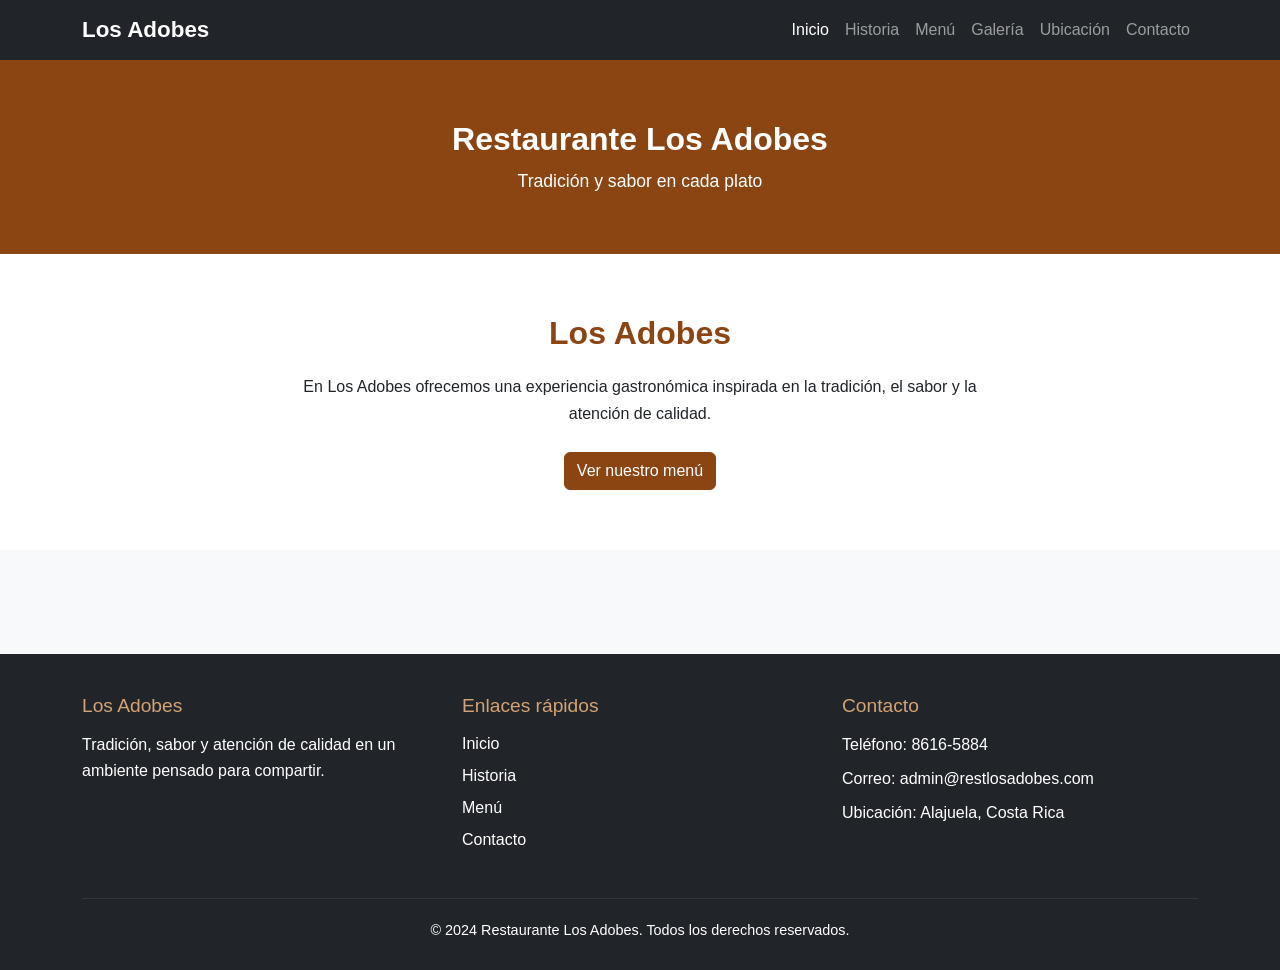
<file: index.html>
<!DOCTYPE html>
<html lang="en">
<head>
    <meta charset="UTF-8">
    <meta name="viewport" content="width=device-width, initial-scale=1.0">
    <title>Los adobes</title>
     <!-- Bootstrap CSS -->
    <link href="https://cdn.jsdelivr.net/npm/bootstrap@5.3.8/dist/css/bootstrap.min.css" rel="stylesheet">
     <!-- Linkear el style css -->
    <link rel="stylesheet" href="css/styles.css">


</head>


<body>

    <body>

    <!-- Header -->
    <header>
        <!-- Navbar -->
        <nav class="navbar navbar-expand-lg navbar-dark bg-dark">
            <div class="container">
                
                <a class="navbar-brand" href="index.html">
                    Los Adobes
                </a>

                <button
                    class="navbar-toggler"
                    type="button"
                    data-bs-toggle="collapse"
                    data-bs-target="#navbarPrincipal"
                    aria-controls="navbarPrincipal"
                    aria-expanded="false"
                    aria-label="Abrir menú de navegación"
                >
                    <span class="navbar-toggler-icon"></span>
                </button>

                <div class="collapse navbar-collapse" id="navbarPrincipal">
                    <ul class="navbar-nav ms-auto">

                        <li class="nav-item">
                            <a class="nav-link active" href="index.html">
                                Inicio
                            </a>
                        </li>

                        <li class="nav-item">
                            <a class="nav-link" href="pages/historia.html">
                                Historia
                            </a>
                        </li>

                        <li class="nav-item">
                            <a class="nav-link" href="pages/menu.html">
                                Menú
                            </a>
                        </li>

                        <li class="nav-item">
                            <a class="nav-link" href="pages/galeria.html">
                                Galería
                            </a>
                        </li>

                        <li class="nav-item">
                            <a class="nav-link" href="pages/ubicacion.html">
                                Ubicación
                            </a>
                        </li>

                        <li class="nav-item">
                            <a class="nav-link" href="pages/contacto.html">
                                Contacto
                            </a>
                        </li>

                    </ul>
                </div>
            </div>
        </nav>

        <div class="header-content text-center">
            <div class="container">
                <h1>Restaurante Los Adobes</h1>
                <p>Tradición y sabor en cada plato</p>
            </div>
        </div>
    </header>

    <!-- Main -->
    <main>

    <section class="bienvenida">
        <div class="container text-center">

            <h2>Los Adobes</h2>

            <p>
                En Los Adobes ofrecemos una experiencia gastronómica
                inspirada en la tradición, el sabor y la atención de calidad.
            </p>

            <a href="pages/menu.html" class="btn btn-primary">
                Ver nuestro menú
            </a>

        </div>
    </section>

</main>

    <footer class="footer">
    <div class="container">

        <div class="row text-center text-md-start">

            <div class="col-md-4 mb-4 mb-md-0">
                <h3>Los Adobes</h3>
                <p>
                    Tradición, sabor y atención de calidad en un ambiente
                    pensado para compartir.
                </p>
            </div>

            <div class="col-md-4 mb-4 mb-md-0">
                <h3>Enlaces rápidos</h3>

                <ul class="footer-links">
                    <li>
                        <a href="index.html">Inicio</a>
                    </li>

                    <li>
                        <a href="pages/historia.html">Historia</a>
                    </li>

                    <li>
                        <a href="pages/menu.html">Menú</a>
                    </li>

                    <li>
                        <a href="pages/contacto.html">Contacto</a>
                    </li>
                </ul>
            </div>

            <div class="col-md-4">
                <h3>Contacto</h3>

                <p>Teléfono: 8616-5884</p>
                <p>Correo: admin@restlosadobes.com</p>
                <p>Ubicación: Alajuela, Costa Rica</p>
            </div>

        </div>

        <hr>

        <div class="text-center">
            <p class="copyright">
                &copy; 2024 Restaurante Los Adobes. Todos los derechos reservados.
            </p>
        </div>

    </div>
</footer>

    <!-- Bootstrap JS -->
    <script src="https://cdn.jsdelivr.net/npm/bootstrap@5.3.8/dist/js/bootstrap.bundle.min.js"></script>

    <!-- JavaScript propio -->
    <script src="js/app.js"></script>

</body>












     <!-- Bootstrap JS -->
    <script src="https://cdn.jsdelivr.net/npm/bootstrap@5.3.8/dist/js/bootstrap.bundle.min.js"></script>
  
      
   
    <!-- JavaScript propio -->
     <script src="js/app.js"></script>

</body>



</html>
</file>
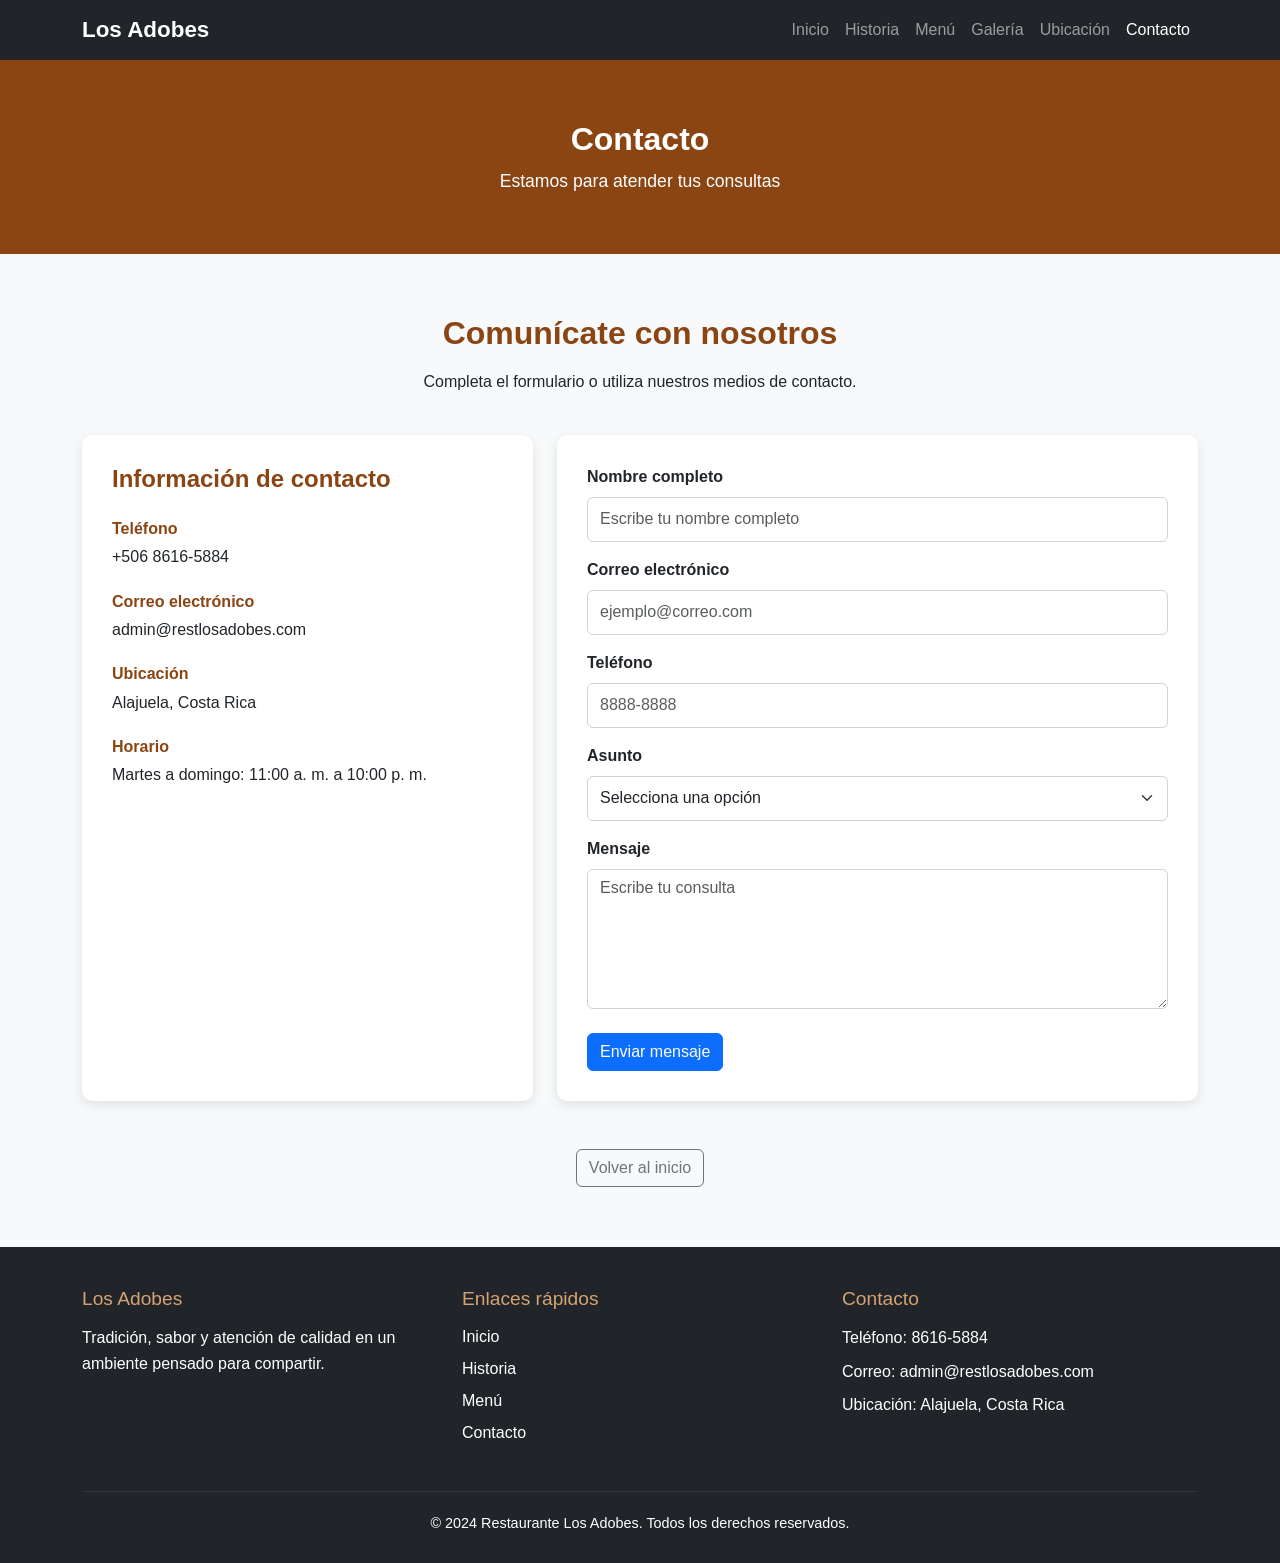
<file: pages/contacto.html>
<!DOCTYPE html>
<html lang="es">

<head>
    <meta charset="UTF-8">

    <meta
        name="viewport"
        content="width=device-width, initial-scale=1.0"
    >

    <title>Contacto | Restaurante Los Adobes</title>

    <!-- Bootstrap CSS -->
    <link
        href="https://cdn.jsdelivr.net/npm/bootstrap@5.3.8/dist/css/bootstrap.min.css"
        rel="stylesheet"
    >

    <!-- CSS propio -->
    <link rel="stylesheet" href="../css/styles.css">
</head>

<body class="pagina-interna pagina-contacto">

    <!-- ==========================
         Header
    =========================== -->

    <header>

        <!-- Navbar -->
        <nav class="navbar navbar-expand-lg navbar-dark bg-dark">

            <div class="container">

                <a class="navbar-brand" href="../index.html">
                    Los Adobes
                </a>

                <button
                    class="navbar-toggler"
                    type="button"
                    data-bs-toggle="collapse"
                    data-bs-target="#navbarPrincipal"
                    aria-controls="navbarPrincipal"
                    aria-expanded="false"
                    aria-label="Abrir menú de navegación"
                >
                    <span class="navbar-toggler-icon"></span>
                </button>

                <div
                    class="collapse navbar-collapse"
                    id="navbarPrincipal"
                >

                    <ul class="navbar-nav ms-auto">

                        <li class="nav-item">
                            <a
                                class="nav-link"
                                href="../index.html"
                            >
                                Inicio
                            </a>
                        </li>

                        <li class="nav-item">
                            <a
                                class="nav-link"
                                href="historia.html"
                            >
                                Historia
                            </a>
                        </li>

                        <li class="nav-item">
                            <a
                                class="nav-link"
                                href="menu.html"
                            >
                                Menú
                            </a>
                        </li>

                        <li class="nav-item">
                            <a
                                class="nav-link"
                                href="galeria.html"
                            >
                                Galería
                            </a>
                        </li>

                        <li class="nav-item">
                            <a
                                class="nav-link"
                                href="ubicacion.html"
                            >
                                Ubicación
                            </a>
                        </li>

                        <li class="nav-item">
                            <a
                                class="nav-link active"
                                aria-current="page"
                                href="contacto.html"
                            >
                                Contacto
                            </a>
                        </li>

                    </ul>

                </div>

            </div>

        </nav>

        <!-- Encabezado -->
        <div class="header-content text-center">

            <div class="container">

                <h1>Contacto</h1>

                <p>
                    Estamos para atender tus consultas
                </p>

            </div>

        </div>

    </header>

    <!-- ==========================
         Main
    =========================== -->

    <main>

        <section class="contenido-pagina seccion-contacto">

            <div class="container">

                <div class="encabezado-seccion text-center">

                    <h2>Comunícate con nosotros</h2>

                    <p>
                        Completa el formulario o utiliza nuestros
                        medios de contacto.
                    </p>

                </div>

                <div class="row g-4 align-items-stretch">

                    <!-- Información de contacto -->
                    <article class="col-12 col-lg-5">

                        <div class="tarjeta-contacto h-100">

                            <h3>Información de contacto</h3>

                            <div class="dato-contacto">

                                <h4>Teléfono</h4>

                                <p>
                                    <a href="tel:+50600000000">
                                        +506 8616-5884
                                    </a>
                                </p>

                            </div>

                            <div class="dato-contacto">

                                <h4>Correo electrónico</h4>

                                <p>
                                    <a href="mailto:admin@restlosadobes.com">
                                        admin@restlosadobes.com
                                    </a>
                                </p>

                            </div>

                            <div class="dato-contacto">

                                <h4>Ubicación</h4>

                                <p>
                                    Alajuela, Costa Rica
                                </p>

                            </div>

                            <div class="dato-contacto">

                                <h4>Horario</h4>

                                <p>
                                    Martes a domingo:
                                    11:00 a. m. a 10:00 p. m.
                                </p>

                            </div>

                        </div>

                    </article>

                    <!-- Formulario -->
                    <article class="col-12 col-lg-7">

                        <form
                            class="formulario-contacto"
                            id="formularioContacto"
                            novalidate
                        >

                            <div class="mb-3">

                                <label
                                    for="nombre"
                                    class="form-label"
                                >
                                    Nombre completo
                                </label>

                                <input
                                    type="text"
                                    class="form-control"
                                    id="nombre"
                                    name="nombre"
                                    placeholder="Escribe tu nombre completo"
                                    required
                                >

                            </div>

                            <div class="mb-3">

                                <label
                                    for="correo"
                                    class="form-label"
                                >
                                    Correo electrónico
                                </label>

                                <input
                                    type="email"
                                    class="form-control"
                                    id="correo"
                                    name="correo"
                                    placeholder="ejemplo@correo.com"
                                    required
                                >

                            </div>

                            <div class="mb-3">

                                <label
                                    for="telefono"
                                    class="form-label"
                                >
                                    Teléfono
                                </label>

                                <input
                                    type="tel"
                                    class="form-control"
                                    id="telefono"
                                    name="telefono"
                                    placeholder="8888-8888"
                                >

                            </div>

                            <div class="mb-3">

                                <label
                                    for="asunto"
                                    class="form-label"
                                >
                                    Asunto
                                </label>

                                <select
                                    class="form-select"
                                    id="asunto"
                                    name="asunto"
                                    required
                                >

                                    <option value="" selected disabled>
                                        Selecciona una opción
                                    </option>

                                    <option value="reservacion">
                                        Reservación
                                    </option>

                                    <option value="menu">
                                        Consulta sobre el menú
                                    </option>

                                    <option value="evento">
                                        Información para eventos
                                    </option>

                                    <option value="otro">
                                        Otro
                                    </option>

                                </select>

                            </div>

                            <div class="mb-4">

                                <label
                                    for="mensaje"
                                    class="form-label"
                                >
                                    Mensaje
                                </label>

                                <textarea
                                    class="form-control"
                                    id="mensaje"
                                    name="mensaje"
                                    rows="5"
                                    placeholder="Escribe tu consulta"
                                    required
                                ></textarea>

                            </div>

                            <button
                                type="submit"
                                class="btn btn-primary"
                            >
                                Enviar mensaje
                            </button>

                        </form>

                    </article>

                </div>

                <div class="text-center mt-5">

                    <a
                        href="../index.html"
                        class="btn btn-outline-secondary"
                    >
                        Volver al inicio
                    </a>

                </div>

            </div>

        </section>

    </main>

    <!-- ==========================
         Footer
    =========================== -->

    <footer class="footer">

        <div class="container">

            <div class="row text-center text-md-start">

                <div class="col-md-4 mb-4 mb-md-0">

                    <h3>Los Adobes</h3>

                    <p>
                        Tradición, sabor y atención de calidad
                        en un ambiente pensado para compartir.
                    </p>

                </div>

                <div class="col-md-4 mb-4 mb-md-0">

                    <h3>Enlaces rápidos</h3>

                    <ul class="footer-links">

                        <li>
                            <a href="../index.html">
                                Inicio
                            </a>
                        </li>

                        <li>
                            <a href="historia.html">
                                Historia
                            </a>
                        </li>

                        <li>
                            <a href="menu.html">
                                Menú
                            </a>
                        </li>

                        <li>
                            <a href="contacto.html">
                                Contacto
                            </a>
                        </li>

                    </ul>

                </div>

                <div class="col-md-4">

                    <h3>Contacto</h3>

                    <p>Teléfono:  8616-5884</p>

                    <p>
                        Correo: admin@restlosadobes.com
                    </p>

                    <p>Ubicación: Alajuela, Costa Rica</p>

                </div>

            </div>

            <hr>

            <div class="text-center">

                <p class="copyright">
                    &copy; 2024 Restaurante Los Adobes.
                    Todos los derechos reservados.
                </p>

            </div>

        </div>

    </footer>

    <!-- Bootstrap JS -->
    <script src="https://cdn.jsdelivr.net/npm/bootstrap@5.3.8/dist/js/bootstrap.bundle.min.js"></script>

    <!-- JavaScript propio -->
    <script src="../js/app.js"></script>

</body>

</html>
</file>
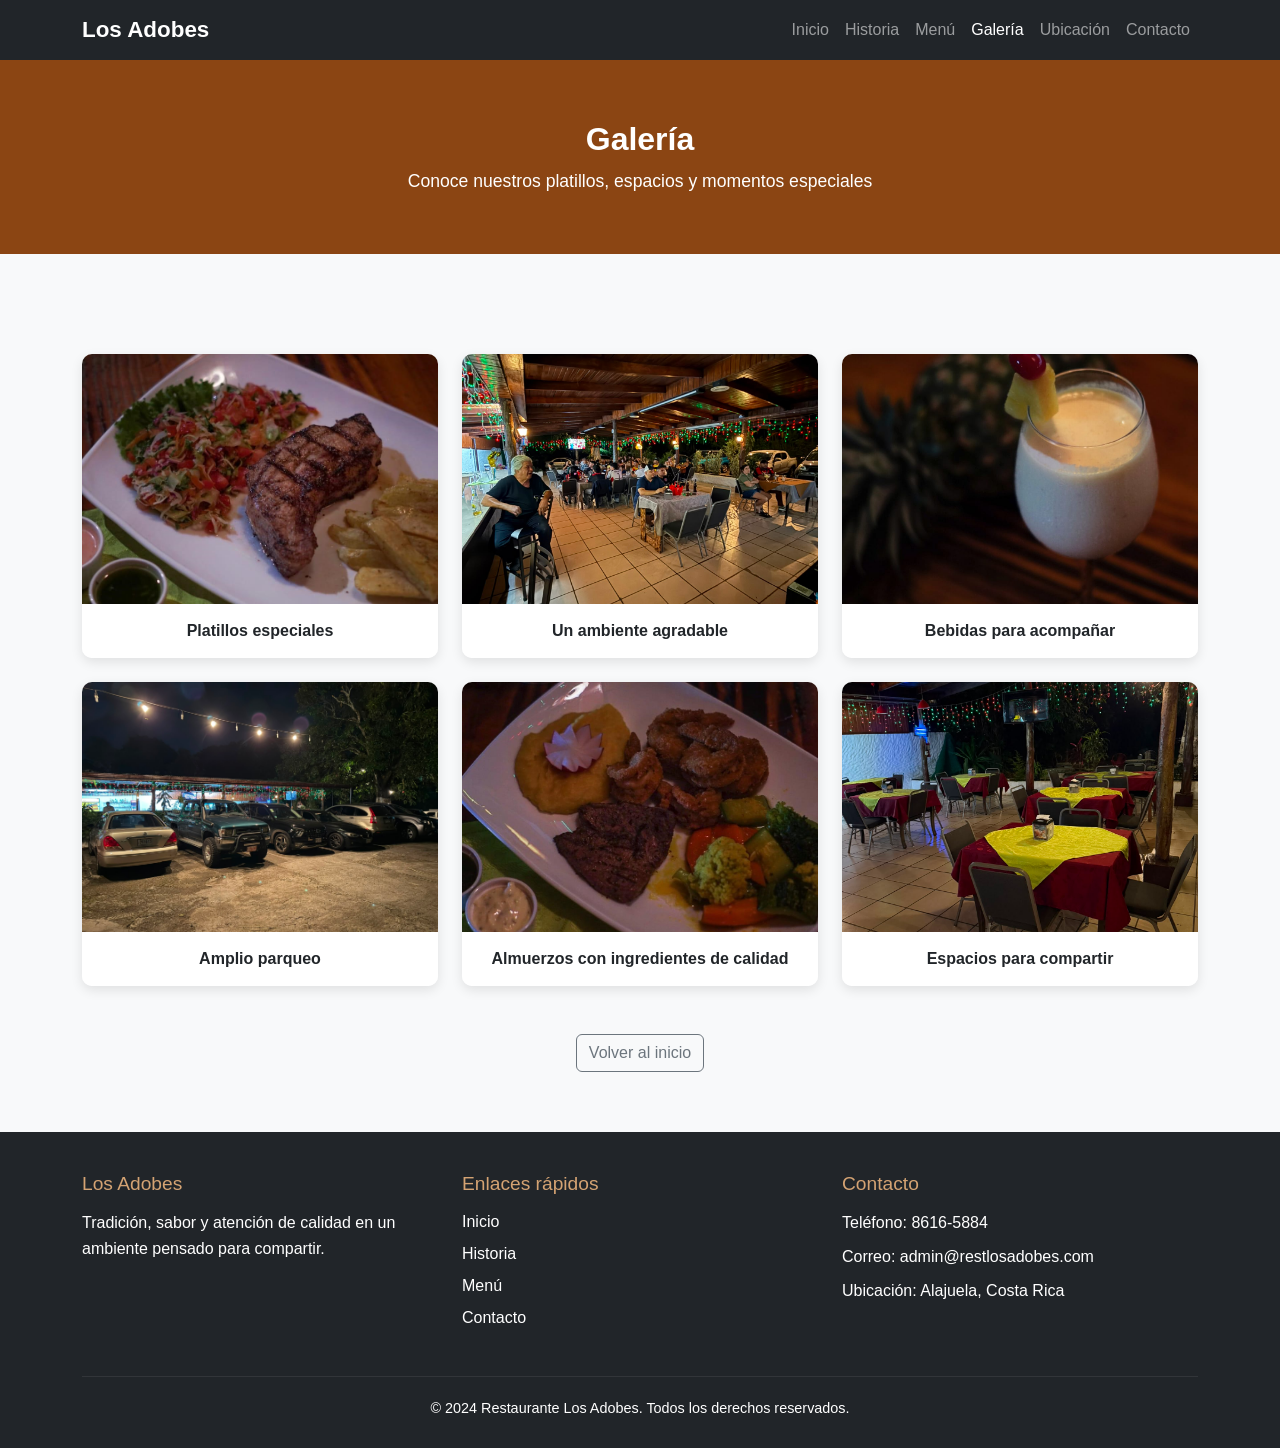
<file: pages/galeria.html>
<!DOCTYPE html>
<html lang="es">

<head>
    <meta charset="UTF-8">

    <meta
        name="viewport"
        content="width=device-width, initial-scale=1.0"
    >

    <title>Galería | Restaurante Los Adobes</title>

    <!-- Bootstrap CSS -->
    <link
        href="https://cdn.jsdelivr.net/npm/bootstrap@5.3.8/dist/css/bootstrap.min.css"
        rel="stylesheet"
    >

    <!-- CSS propio -->
    <link rel="stylesheet" href="../css/styles.css">
</head>

<body class="pagina-interna pagina-galeria">

    <!-- ==========================
         Header
    =========================== -->

    <header>

        <!-- Navbar -->
        <nav class="navbar navbar-expand-lg navbar-dark bg-dark">

            <div class="container">

                <a class="navbar-brand" href="../index.html">
                    Los Adobes
                </a>

                <!-- Botón para celular -->
                <button
                    class="navbar-toggler"
                    type="button"
                    data-bs-toggle="collapse"
                    data-bs-target="#navbarPrincipal"
                    aria-controls="navbarPrincipal"
                    aria-expanded="false"
                    aria-label="Abrir menú de navegación"
                >
                    <span class="navbar-toggler-icon"></span>
                </button>

                <!-- Enlaces -->
                <div
                    class="collapse navbar-collapse"
                    id="navbarPrincipal"
                >

                    <ul class="navbar-nav ms-auto">

                        <li class="nav-item">
                            <a
                                class="nav-link"
                                href="../index.html"
                            >
                                Inicio
                            </a>
                        </li>

                        <li class="nav-item">
                            <a
                                class="nav-link"
                                href="historia.html"
                            >
                                Historia
                            </a>
                        </li>

                        <li class="nav-item">
                            <a
                                class="nav-link"
                                href="menu.html"
                            >
                                Menú
                            </a>
                        </li>

                        <li class="nav-item">
                            <a
                                class="nav-link active"
                                aria-current="page"
                                href="galeria.html"
                            >
                                Galería
                            </a>
                        </li>

                        <li class="nav-item">
                            <a
                                class="nav-link"
                                href="ubicacion.html"
                            >
                                Ubicación
                            </a>
                        </li>

                        <li class="nav-item">
                            <a
                                class="nav-link"
                                href="contacto.html"
                            >
                                Contacto
                            </a>
                        </li>

                    </ul>

                </div>

            </div>

        </nav>

        <!-- Encabezado de página -->
        <div class="header-content text-center">

            <div class="container">

                <h1>Galería</h1>

                <p>
                    Conoce nuestros platillos, espacios y momentos especiales
                </p>

            </div>

        </div>

    </header>

    <!-- ==========================
         Main
    =========================== -->

    <main>

        <section class="contenido-pagina seccion-galeria">

            <div class="container">

                <!-- Introducción -->
                <div class="encabezado-seccion text-center">

                    
                   

                </div>

                <!-- Contenedor de imágenes -->
                <div class="row g-4">

                    <!-- Imagen 1 -->
                    <article class="col-12 col-sm-6 col-lg-4">

                        <figure class="galeria-item">

                            <img
                                src="../img/galeria/comida1.jpeg"
                                alt="Platillo tradicional de Los Adobes"
                                class="img-fluid"
                            >

                            <figcaption>
                                Platillos especiales
                            </figcaption>

                        </figure>

                    </article>

                    <!-- Imagen 2 -->
                    <article class="col-12 col-sm-6 col-lg-4">

                        <figure class="galeria-item">

                            <img
                                src="../img/galeria/salon1.jpeg"
                                alt="Interior del Restaurante Los Adobes"
                                class="img-fluid"
                            >

                            <figcaption>
                                Un ambiente agradable
                            </figcaption>

                        </figure>

                    </article>

                    <!-- Imagen 3 -->
                    <article class="col-12 col-sm-6 col-lg-4">

                        <figure class="galeria-item">

                            <img
                                src="../img/galeria/bebida2.jpeg"
                                alt="Bebida servida en Restaurante Los Adobes"
                                class="img-fluid imagen-completa"
                            >

                            <figcaption>
                                Bebidas para acompañar
                            </figcaption>

                        </figure>

                    </article>

                    <!-- Imagen 4 -->
                    <article class="col-12 col-sm-6 col-lg-4">

                        <figure class="galeria-item">

                            <img
                                src="../img/galeria/parqueo2.jpeg "
                                alt="parqueo"
                                class="img-fluid"
                            >

                            <figcaption>
                                Amplio parqueo
                            </figcaption>

                        </figure>

                    </article>

                    <!-- Imagen 5 -->
                    <article class="col-12 col-sm-6 col-lg-4">

                        <figure class="galeria-item">

                            <img
                                src="../img/galeria/comida2.jpeg"
                                alt="Almuerzo tradicional de Los Adobes"
                                class="img-fluid"
                            >

                            
                            <figcaption>
                                Almuerzos con ingredientes de calidad
                            </figcaption>

                        </figure>

                    </article>

                    <!-- Imagen 6 -->
                    <article class="col-12 col-sm-6 col-lg-4">

                        <figure class="galeria-item">

                            <img
                                src="../img/galeria/salon2.jpeg"
                                alt="Espacio exterior del Restaurante Los Adobes"
                                class="img-fluid"
                            >

                            <figcaption>
                                Espacios para compartir
                            </figcaption>

                        </figure>

                    </article>

                </div>

                <!-- Regresar al Home -->
                <div class="text-center mt-5">

                    <a
                        href="../index.html"
                        class="btn btn-outline-secondary"
                    >
                        Volver al inicio
                    </a>

                </div>

            </div>

        </section>

    </main>

    <!-- ==========================
         Footer
    =========================== -->

    <footer class="footer">

        <div class="container">

            <div class="row text-center text-md-start">

                <div class="col-md-4 mb-4 mb-md-0">

                    <h3>Los Adobes</h3>

                    <p>
                        Tradición, sabor y atención de calidad
                        en un ambiente pensado para compartir.
                    </p>

                </div>

                <div class="col-md-4 mb-4 mb-md-0">

                    <h3>Enlaces rápidos</h3>

                    <ul class="footer-links">

                        <li>
                            <a href="../index.html">
                                Inicio
                            </a>
                        </li>

                        <li>
                            <a href="historia.html">
                                Historia
                            </a>
                        </li>

                        <li>
                            <a href="menu.html">
                                Menú
                            </a>
                        </li>

                        <li>
                            <a href="contacto.html">
                                Contacto
                            </a>
                        </li>

                    </ul>

                </div>

                <div class="col-md-4">

                    <h3>Contacto</h3>

                    <p>Teléfono: 8616-5884</p>
                <p>Correo: admin@restlosadobes.com</p>
                <p>Ubicación: Alajuela, Costa Rica</p>
                </div>

            </div>

            <hr>

            <div class="text-center">

                <p class="copyright">
                    &copy; 2024 Restaurante Los Adobes.
                    Todos los derechos reservados.
                </p>

            </div>

        </div>

    </footer>

    <!-- Bootstrap JS -->
    <script src="https://cdn.jsdelivr.net/npm/bootstrap@5.3.8/dist/js/bootstrap.bundle.min.js"></script>

    <!-- JavaScript propio -->
    <script src="../js/app.js"></script>

</body>

</html>
</file>
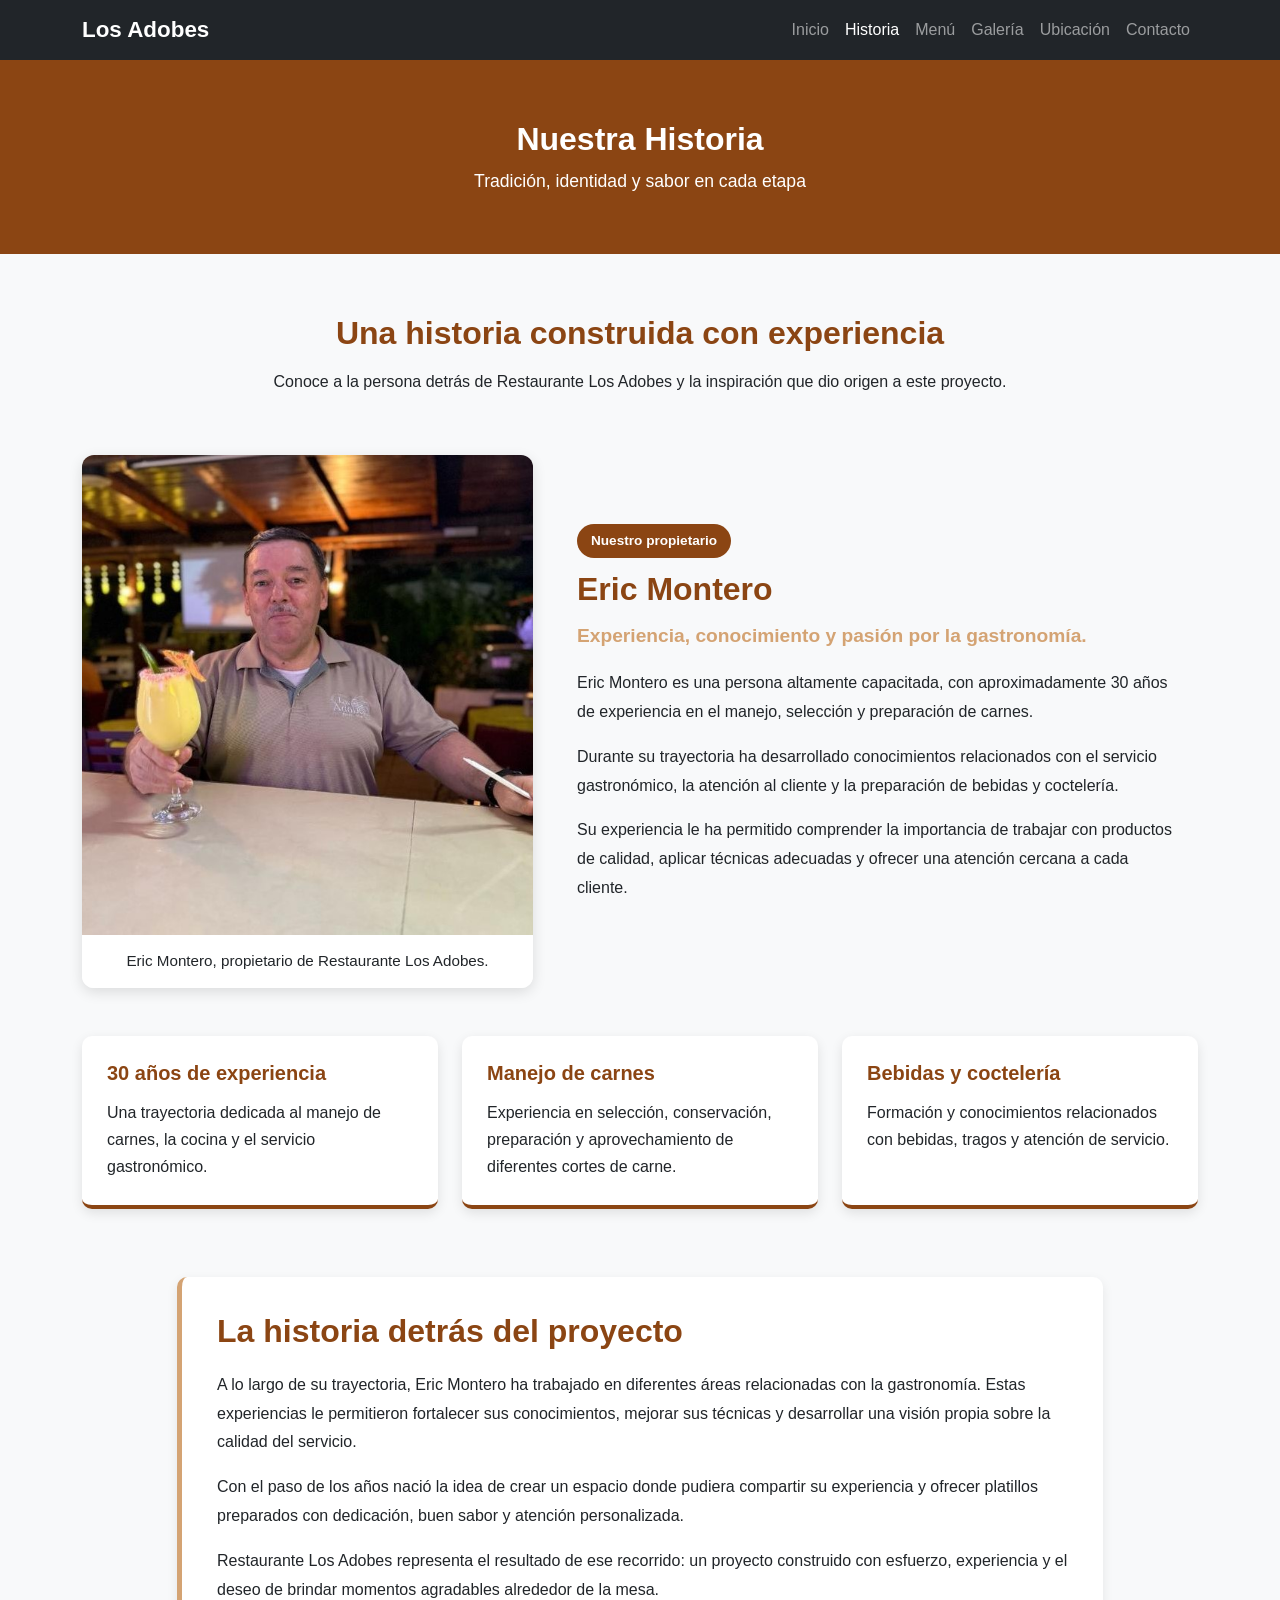
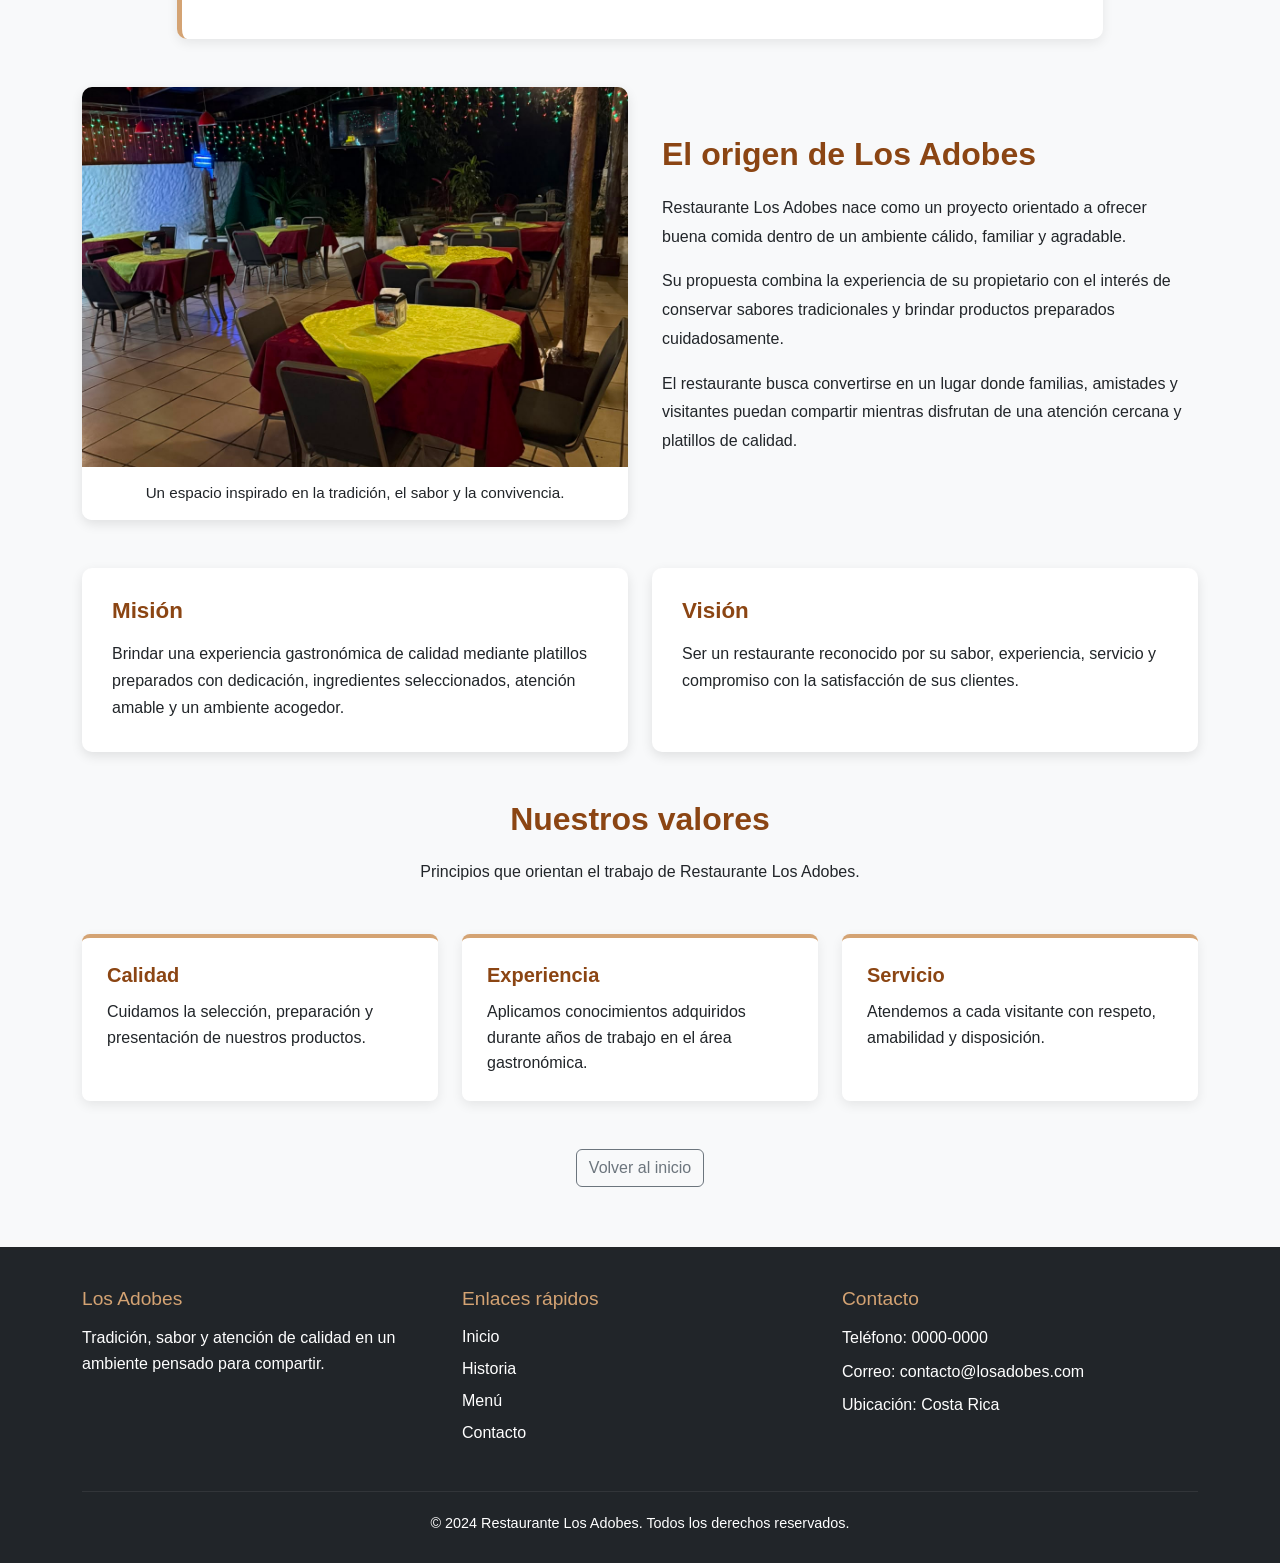
<file: pages/historia.html>
<!DOCTYPE html>
<html lang="es">

<head>
    <meta charset="UTF-8">

    <meta
        name="viewport"
        content="width=device-width, initial-scale=1.0"
    >

    <title>Historia | Restaurante Los Adobes</title>

    <!-- Bootstrap CSS -->
    <link
        href="https://cdn.jsdelivr.net/npm/bootstrap@5.3.8/dist/css/bootstrap.min.css"
        rel="stylesheet"
    >

    <!-- CSS propio -->
    <link rel="stylesheet" href="../css/styles.css">
</head>

<body class="pagina-interna pagina-historia">

    <!-- ==========================
         Header
    =========================== -->

    <header>

        <!-- Navbar -->
        <nav class="navbar navbar-expand-lg navbar-dark bg-dark">

            <div class="container">

                <a class="navbar-brand" href="../index.html">
                    Los Adobes
                </a>

                <!-- Botón del menú para celular -->
                <button
                    class="navbar-toggler"
                    type="button"
                    data-bs-toggle="collapse"
                    data-bs-target="#navbarPrincipal"
                    aria-controls="navbarPrincipal"
                    aria-expanded="false"
                    aria-label="Abrir menú de navegación"
                >
                    <span class="navbar-toggler-icon"></span>
                </button>

                <!-- Enlaces -->
                <div
                    class="collapse navbar-collapse"
                    id="navbarPrincipal"
                >

                    <ul class="navbar-nav ms-auto">

                        <li class="nav-item">
                            <a
                                class="nav-link"
                                href="../index.html"
                            >
                                Inicio
                            </a>
                        </li>

                        <li class="nav-item">
                            <a
                                class="nav-link active"
                                aria-current="page"
                                href="historia.html"
                            >
                                Historia
                            </a>
                        </li>

                        <li class="nav-item">
                            <a
                                class="nav-link"
                                href="menu.html"
                            >
                                Menú
                            </a>
                        </li>

                        <li class="nav-item">
                            <a
                                class="nav-link"
                                href="galeria.html"
                            >
                                Galería
                            </a>
                        </li>

                        <li class="nav-item">
                            <a
                                class="nav-link"
                                href="ubicacion.html"
                            >
                                Ubicación
                            </a>
                        </li>

                        <li class="nav-item">
                            <a
                                class="nav-link"
                                href="contacto.html"
                            >
                                Contacto
                            </a>
                        </li>

                    </ul>

                </div>

            </div>

        </nav>

        <!-- Encabezado de página -->
        <div class="header-content text-center">

            <div class="container">

                <h1>Nuestra Historia</h1>

                <p>
                    Tradición, identidad y sabor en cada etapa
                </p>

            </div>

        </div>

    </header>

    <!-- ==========================
         Main
    =========================== -->

  <main>

    <section class="contenido-pagina seccion-historia">

        <div class="container">

            <!-- Introducción -->
            <div class="encabezado-seccion text-center">

                <h2>Una historia construida con experiencia</h2>

                <p>
                    Conoce a la persona detrás de Restaurante Los Adobes
                    y la inspiración que dio origen a este proyecto.
                </p>

            </div>

            <!-- ==========================
                 Sección del propietario
            =========================== -->

            <section class="seccion-propietario">

                <div class="row align-items-center g-4">

                    <!-- Fotografía -->
                    <article class="col-12 col-lg-5">

                        <figure class="imagen-propietario">

                            <img
                                src="../img/galeria/eric1.jpg"
                                alt="Eric Montero, propietario de Restaurante Los Adobes"
                                class="img-fluid"
                            >

                            <figcaption>
                                Eric Montero, propietario de Restaurante
                                Los Adobes.
                            </figcaption>

                        </figure>

                    </article>

                    <!-- Información -->
                    <article class="col-12 col-lg-7">

                        <div class="informacion-propietario">

                            <span class="etiqueta-propietario">
                                Nuestro propietario
                            </span>

                            <h2>Eric Montero</h2>

                            <p class="descripcion-destacada">
                                Experiencia, conocimiento y pasión
                                por la gastronomía.
                            </p>

                            <p>
                                Eric Montero es una persona altamente
                                capacitada, con aproximadamente 30 años
                                de experiencia en el manejo, selección
                                y preparación de carnes.
                            </p>

                            <p>
                                Durante su trayectoria ha desarrollado
                                conocimientos relacionados con el servicio
                                gastronómico, la atención al cliente y la
                                preparación de bebidas y coctelería.
                            </p>

                            <p>
                                Su experiencia le ha permitido comprender
                                la importancia de trabajar con productos
                                de calidad, aplicar técnicas adecuadas
                                y ofrecer una atención cercana a cada cliente.
                            </p>

                        </div>

                    </article>

                </div>

                <!-- Formación y experiencia -->
                <div class="row g-4 mt-4">

                    <article class="col-12 col-md-4">

                        <div class="tarjeta-experiencia h-100">

                            <h3>30 años de experiencia</h3>

                            <p>
                                Una trayectoria dedicada al manejo de carnes,
                                la cocina y el servicio gastronómico.
                            </p>

                        </div>

                    </article>

                    <article class="col-12 col-md-4">

                        <div class="tarjeta-experiencia h-100">

                            <h3>Manejo de carnes</h3>

                            <p>
                                Experiencia en selección, conservación,
                                preparación y aprovechamiento de diferentes
                                cortes de carne.
                            </p>

                        </div>

                    </article>

                    <article class="col-12 col-md-4">

                        <div class="tarjeta-experiencia h-100">

                            <h3>Bebidas y coctelería</h3>

                            <p>
                                Formación y conocimientos relacionados
                                con bebidas, tragos y atención de servicio.
                            </p>

                        </div>

                    </article>

                </div>

            </section>

            <!-- ==========================
                 Historia personal
            =========================== -->

            <section class="historia-propietario mt-5">

                <div class="row justify-content-center">

                    <article class="col-12 col-lg-10">

                        <div class="bloque-historia">

                            <h2>La historia detrás del proyecto</h2>

                            <p>
                                A lo largo de su trayectoria, Eric Montero
                                ha trabajado en diferentes áreas relacionadas
                                con la gastronomía. Estas experiencias le
                                permitieron fortalecer sus conocimientos,
                                mejorar sus técnicas y desarrollar una visión
                                propia sobre la calidad del servicio.
                            </p>

                            <p>
                                Con el paso de los años nació la idea de crear
                                un espacio donde pudiera compartir su experiencia
                                y ofrecer platillos preparados con dedicación,
                                buen sabor y atención personalizada.
                            </p>

                            <p>
                                Restaurante Los Adobes representa el resultado
                                de ese recorrido: un proyecto construido con
                                esfuerzo, experiencia y el deseo de brindar
                                momentos agradables alrededor de la mesa.
                            </p>

                        </div>

                    </article>

                </div>

            </section>

            <!-- ==========================
                 Historia del restaurante
            =========================== -->

            <section class="historia-restaurante mt-5">

                <div class="row align-items-center g-4">

                    <!-- Imagen del restaurante -->
                    <article class="col-12 col-lg-6">

                        <figure class="imagen-historia">

                            <img
                                src="../img/galeria/salon2.jpeg"
                                alt="Instalaciones de Restaurante Los Adobes"
                                class="img-fluid"
                            >

                            <figcaption>
                                Un espacio inspirado en la tradición,
                                el sabor y la convivencia.
                            </figcaption>

                        </figure>

                    </article>

                    <!-- Texto del restaurante -->
                    <article class="col-12 col-lg-6">

                        <div class="texto-historia">

                            <h2>El origen de Los Adobes</h2>

                            <p>
                                Restaurante Los Adobes nace como un proyecto
                                orientado a ofrecer buena comida dentro de
                                un ambiente cálido, familiar y agradable.
                            </p>

                            <p>
                                Su propuesta combina la experiencia de su
                                propietario con el interés de conservar sabores
                                tradicionales y brindar productos preparados
                                cuidadosamente.
                            </p>

                            <p>
                                El restaurante busca convertirse en un lugar
                                donde familias, amistades y visitantes puedan
                                compartir mientras disfrutan de una atención
                                cercana y platillos de calidad.
                            </p>

                        </div>

                    </article>

                </div>

            </section>

            <!-- ==========================
                 Misión y visión
            =========================== -->

            <section class="mision-vision mt-5">

                <div class="row g-4">

                    <article class="col-12 col-md-6">

                        <div class="tarjeta-valores h-100">

                            <h3>Misión</h3>

                            <p>
                                Brindar una experiencia gastronómica de calidad
                                mediante platillos preparados con dedicación,
                                ingredientes seleccionados, atención amable
                                y un ambiente acogedor.
                            </p>

                        </div>

                    </article>

                    <article class="col-12 col-md-6">

                        <div class="tarjeta-valores h-100">

                            <h3>Visión</h3>

                            <p>
                                Ser un restaurante reconocido por su sabor,
                                experiencia, servicio y compromiso con
                                la satisfacción de sus clientes.
                            </p>

                        </div>

                    </article>

                </div>

            </section>

            <!-- ==========================
                 Valores
            =========================== -->

            <section class="valores-restaurante mt-5">

                <div class="text-center">

                    <h2>Nuestros valores</h2>

                    <p>
                        Principios que orientan el trabajo
                        de Restaurante Los Adobes.
                    </p>

                </div>

                <div class="row g-4 mt-2">

                    <article class="col-12 col-md-4">

                        <div class="tarjeta-valor-individual h-100">

                            <h3>Calidad</h3>

                            <p>
                                Cuidamos la selección, preparación
                                y presentación de nuestros productos.
                            </p>

                        </div>

                    </article>

                    <article class="col-12 col-md-4">

                        <div class="tarjeta-valor-individual h-100">

                            <h3>Experiencia</h3>

                            <p>
                                Aplicamos conocimientos adquiridos durante
                                años de trabajo en el área gastronómica.
                            </p>

                        </div>

                    </article>

                    <article class="col-12 col-md-4">

                        <div class="tarjeta-valor-individual h-100">

                            <h3>Servicio</h3>

                            <p>
                                Atendemos a cada visitante con respeto,
                                amabilidad y disposición.
                            </p>

                        </div>

                    </article>

                </div>

            </section>

            <!-- Regresar al inicio -->
            <div class="text-center mt-5">

                <a
                    href="../index.html"
                    class="btn btn-outline-secondary"
                >
                    Volver al inicio
                </a>

            </div>

        </div>

    </section>

</main>

    <!-- ==========================
         Footer
    =========================== -->

    <footer class="footer">

        <div class="container">

            <div class="row text-center text-md-start">

                <div class="col-md-4 mb-4 mb-md-0">

                    <h3>Los Adobes</h3>

                    <p>
                        Tradición, sabor y atención de calidad
                        en un ambiente pensado para compartir.
                    </p>

                </div>

                <div class="col-md-4 mb-4 mb-md-0">

                    <h3>Enlaces rápidos</h3>

                    <ul class="footer-links">

                        <li>
                            <a href="../index.html">
                                Inicio
                            </a>
                        </li>

                        <li>
                            <a href="historia.html">
                                Historia
                            </a>
                        </li>

                        <li>
                            <a href="menu.html">
                                Menú
                            </a>
                        </li>

                        <li>
                            <a href="contacto.html">
                                Contacto
                            </a>
                        </li>

                    </ul>

                </div>

                <div class="col-md-4">

                    <h3>Contacto</h3>

                    <p>Teléfono: 0000-0000</p>

                    <p>
                        Correo: contacto@losadobes.com
                    </p>

                    <p>Ubicación: Costa Rica</p>

                </div>

            </div>

            <hr>

            <div class="text-center">

                <p class="copyright">
                    &copy; 2024 Restaurante Los Adobes.
                    Todos los derechos reservados.
                </p>

            </div>

        </div>

    </footer>

    <!-- Bootstrap JS -->
    <script src="https://cdn.jsdelivr.net/npm/bootstrap@5.3.8/dist/js/bootstrap.bundle.min.js"></script>

    <!-- JavaScript propio -->
    <script src="../js/app.js"></script>

</body>

</html>
</file>
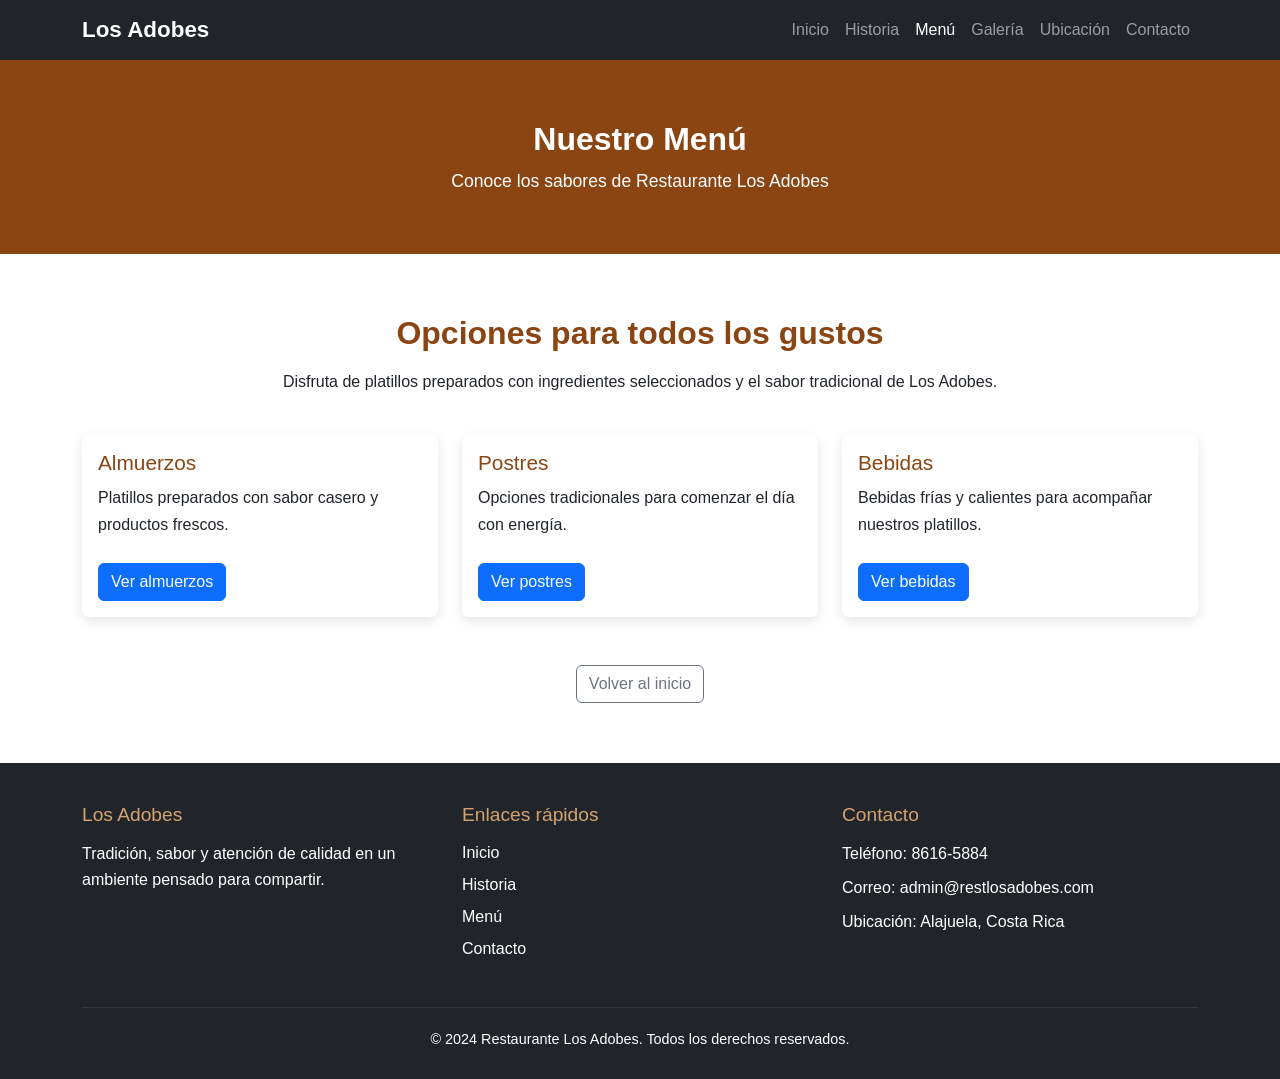
<file: pages/menu.html>
<!DOCTYPE html>
<html lang="es">

<head>
    <meta charset="UTF-8">

    <meta
        name="viewport"
        content="width=device-width, initial-scale=1.0"
    >

    <title>Menú | Restaurante Los Adobes</title>

    <!-- Bootstrap CSS -->
    <link
        href="https://cdn.jsdelivr.net/npm/bootstrap@5.3.8/dist/css/bootstrap.min.css"
        rel="stylesheet"
    >

    <!-- CSS propio -->
    <link rel="stylesheet" href="../css/styles.css">
</head>

<body class="pagina-interna pagina-menu">

    <!-- ==========================
         Header
    =========================== -->

    <header>

        <!-- Navbar -->
        <nav class="navbar navbar-expand-lg navbar-dark bg-dark">

            <div class="container">

                <!-- Nombre del restaurante -->
                <a class="navbar-brand" href="../index.html">
                    Los Adobes
                </a>

                <!-- Botón del menú para celular -->
                <button
                    class="navbar-toggler"
                    type="button"
                    data-bs-toggle="collapse"
                    data-bs-target="#navbarPrincipal"
                    aria-controls="navbarPrincipal"
                    aria-expanded="false"
                    aria-label="Abrir menú de navegación"
                >
                    <span class="navbar-toggler-icon"></span>
                </button>

                <!-- Enlaces del navbar -->
                <div
                    class="collapse navbar-collapse"
                    id="navbarPrincipal"
                >

                    <ul class="navbar-nav ms-auto">

                        <li class="nav-item">
                            <a
                                class="nav-link"
                                href="../index.html"
                            >
                                Inicio
                            </a>
                        </li>

                        <li class="nav-item">
                            <a
                                class="nav-link"
                                href="historia.html"
                            >
                                Historia
                            </a>
                        </li>

                        <li class="nav-item">
                            <a
                                class="nav-link active"
                                aria-current="page"
                                href="menu.html"
                            >
                                Menú
                            </a>
                        </li>

                        <li class="nav-item">
                            <a
                                class="nav-link"
                                href="galeria.html"
                            >
                                Galería
                            </a>
                        </li>

                        <li class="nav-item">
                            <a
                                class="nav-link"
                                href="ubicacion.html"
                            >
                                Ubicación
                            </a>
                        </li>

                        <li class="nav-item">
                            <a
                                class="nav-link"
                                href="contacto.html"
                            >
                                Contacto
                            </a>
                        </li>

                    </ul>

                </div>

            </div>

        </nav>

        <!-- Encabezado de la página -->
        <div class="header-content text-center">

            <div class="container">

                <h1>Nuestro Menú</h1>

                <p>
                    Conoce los sabores de Restaurante Los Adobes
                </p>

            </div>

        </div>

    </header>

    <!-- ==========================
         Main
    =========================== -->

    <main>

        <section class="contenido-pagina seccion-menu">

            <div class="container">

                <!-- Introducción -->
                <div class="encabezado-seccion text-center">

                    <h2>Opciones para todos los gustos</h2>

                    <p>
                        Disfruta de platillos preparados con ingredientes
                        seleccionados y el sabor tradicional de Los Adobes.
                    </p>

                </div>

                <!-- Categorías del menú -->
                <div class="row g-4">

                    <!-- Tarjeta de almuerzos -->
                    <article class="col-12 col-md-6 col-lg-4">

                        <div class="card tarjeta-menu h-100">

                            <div class="card-body">

                                <h3 class="card-title">
                                    Almuerzos
                                </h3>

                                <p class="card-text">
                                    Platillos preparados con sabor casero
                                    y productos frescos.
                                </p>

                                <a
                                    href="#"
                                    class="btn btn-primary"
                                >
                                    Ver almuerzos
                                </a>

                            </div>

                        </div>

                    </article>
                    <!-- Tarjeta de Postres -->
                    <article class="col-12 col-md-6 col-lg-4">

                        <div class="card tarjeta-menu h-100">

                            <div class="card-body">

                                <h3 class="card-title">
                                    Postres
                                </h3>

                                <p class="card-text">
                                    Opciones tradicionales para comenzar
                                    el día con energía.
                                </p>

                                <a
                                    href="#"
                                    class="btn btn-primary"
                                >
                                    Ver postres
                                </a>

                            </div>

                        </div>

                    </article>

                    

                    <!-- Tarjeta de bebidas -->
                    <article class="col-12 col-md-6 col-lg-4">

                        <div class="card tarjeta-menu h-100">

                            <div class="card-body">

                                <h3 class="card-title">
                                    Bebidas
                                </h3>

                                <p class="card-text">
                                    Bebidas frías y calientes para acompañar
                                    nuestros platillos.
                                </p>

                                <a
                                    href="#"
                                    class="btn btn-primary"
                                >
                                    Ver bebidas
                                </a>

                            </div>

                        </div>

                    </article>

                </div>

                <!-- Botón para volver al Home -->
                <div class="text-center mt-5">

                    <a
                        href="../index.html"
                        class="btn btn-outline-secondary"
                    >
                        Volver al inicio
                    </a>

                </div>

            </div>

        </section>

    </main>

    <!-- ==========================
         Footer
    =========================== -->

    <footer class="footer">

        <div class="container">

            <div class="row text-center text-md-start">

                <!-- Información del restaurante -->
                <div class="col-md-4 mb-4 mb-md-0">

                    <h3>Los Adobes</h3>

                    <p>
                        Tradición, sabor y atención de calidad
                        en un ambiente pensado para compartir.
                    </p>

                </div>

                <!-- Enlaces rápidos -->
                <div class="col-md-4 mb-4 mb-md-0">

                    <h3>Enlaces rápidos</h3>

                    <ul class="footer-links">

                        <li>
                            <a href="../index.html">
                                Inicio
                            </a>
                        </li>

                        <li>
                            <a href="historia.html">
                                Historia
                            </a>
                        </li>

                        <li>
                            <a href="menu.html">
                                Menú
                            </a>
                        </li>

                        <li>
                            <a href="contacto.html">
                                Contacto
                            </a>
                        </li>

                    </ul>

                </div>

                <!-- Contacto -->
                <div class="col-md-4">

                    <h3>Contacto</h3>

                    <p>Teléfono: 8616-5884</p>
                <p>Correo: admin@restlosadobes.com</p>
                <p>Ubicación: Alajuela, Costa Rica</p>

                </div>

            </div>

            <hr>

            <div class="text-center">

                <p class="copyright">
                    &copy; 2024 Restaurante Los Adobes.
                    Todos los derechos reservados.
                </p>

            </div>

        </div>

    </footer>

    <!-- Bootstrap JS -->
    <script src="https://cdn.jsdelivr.net/npm/bootstrap@5.3.8/dist/js/bootstrap.bundle.min.js"></script>

    <!-- JavaScript propio -->
    <script src="../js/app.js"></script>

</body>

</html>
</file>
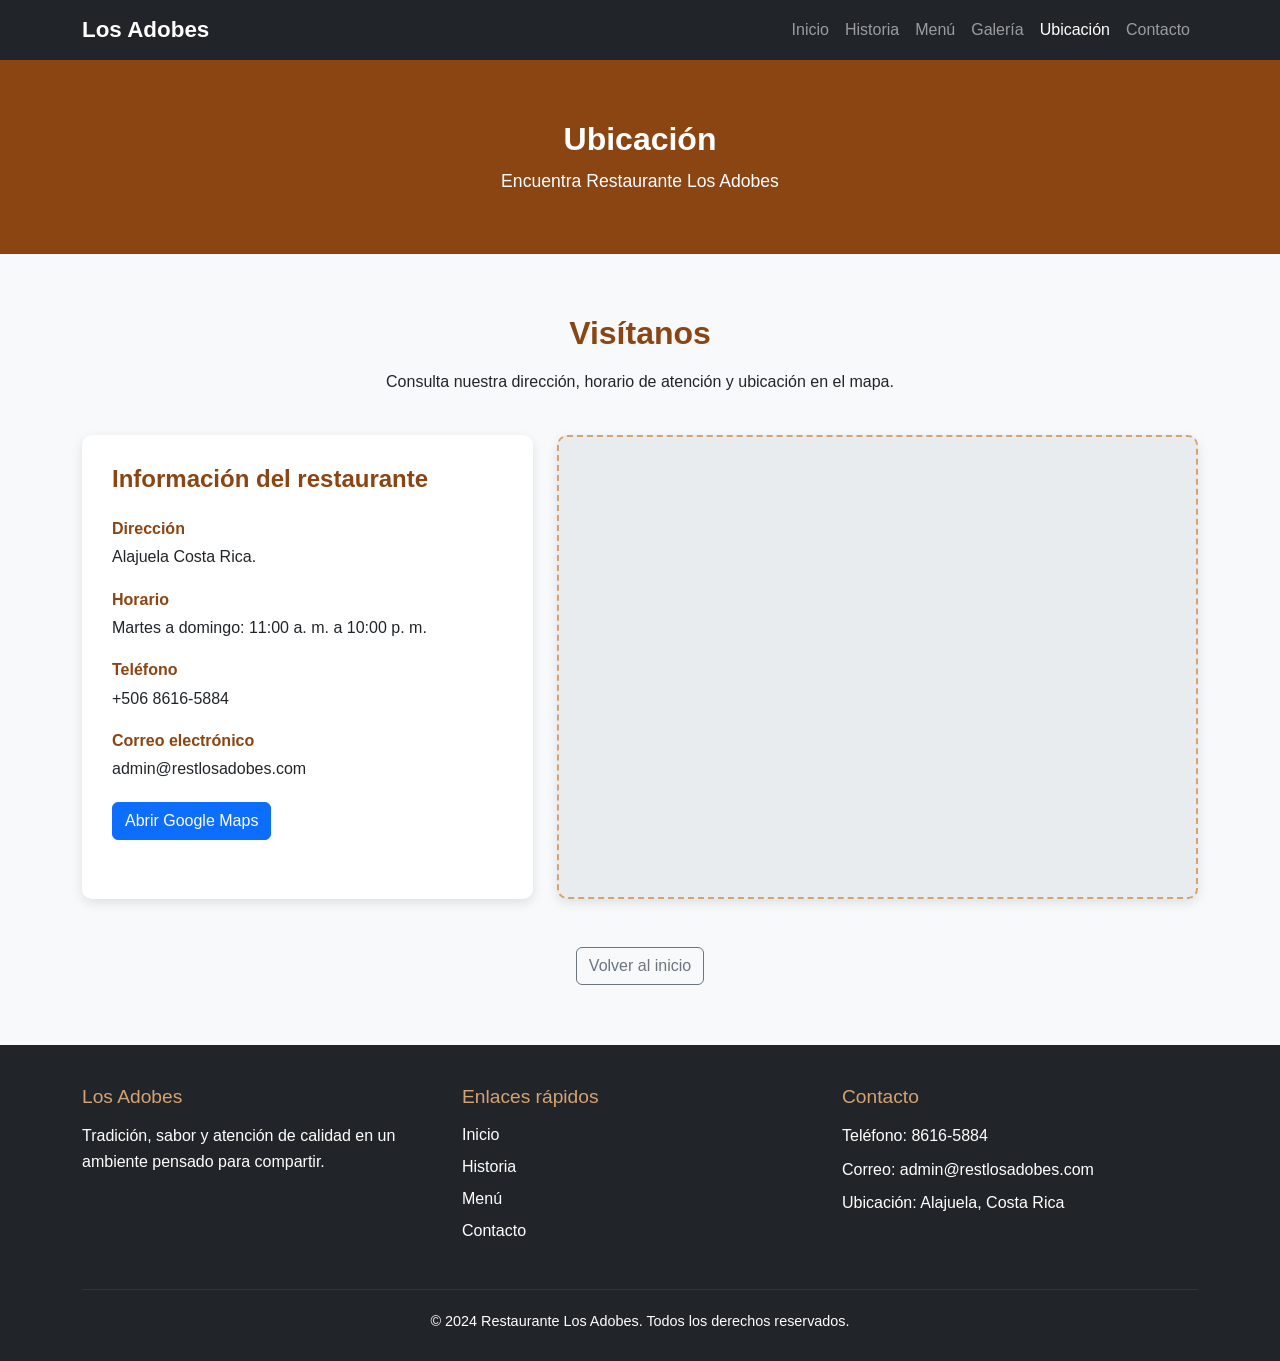
<file: pages/ubicacion.html>
<!DOCTYPE html>
<html lang="es">

<head>
    <meta charset="UTF-8">

    <meta
        name="viewport"
        content="width=device-width, initial-scale=1.0"
    >

    <title>Ubicación | Restaurante Los Adobes</title>

    <!-- Bootstrap CSS -->
    <link
        href="https://cdn.jsdelivr.net/npm/bootstrap@5.3.8/dist/css/bootstrap.min.css"
        rel="stylesheet"
    >

    <!-- CSS propio -->
    <link rel="stylesheet" href="../css/styles.css">
</head>

<body class="pagina-interna pagina-ubicacion">

    <!-- ==========================
         Header
    =========================== -->

    <header>

        <!-- Navbar -->
        <nav class="navbar navbar-expand-lg navbar-dark bg-dark">

            <div class="container">

                <a class="navbar-brand" href="../index.html">
                    Los Adobes
                </a>

                <button
                    class="navbar-toggler"
                    type="button"
                    data-bs-toggle="collapse"
                    data-bs-target="#navbarPrincipal"
                    aria-controls="navbarPrincipal"
                    aria-expanded="false"
                    aria-label="Abrir menú de navegación"
                >
                    <span class="navbar-toggler-icon"></span>
                </button>

                <div
                    class="collapse navbar-collapse"
                    id="navbarPrincipal"
                >

                    <ul class="navbar-nav ms-auto">

                        <li class="nav-item">
                            <a
                                class="nav-link"
                                href="../index.html"
                            >
                                Inicio
                            </a>
                        </li>

                        <li class="nav-item">
                            <a
                                class="nav-link"
                                href="historia.html"
                            >
                                Historia
                            </a>
                        </li>

                        <li class="nav-item">
                            <a
                                class="nav-link"
                                href="menu.html"
                            >
                                Menú
                            </a>
                        </li>

                        <li class="nav-item">
                            <a
                                class="nav-link"
                                href="galeria.html"
                            >
                                Galería
                            </a>
                        </li>

                        <li class="nav-item">
                            <a
                                class="nav-link active"
                                aria-current="page"
                                href="ubicacion.html"
                            >
                                Ubicación
                            </a>
                        </li>

                        <li class="nav-item">
                            <a
                                class="nav-link"
                                href="contacto.html"
                            >
                                Contacto
                            </a>
                        </li>

                    </ul>

                </div>

            </div>

        </nav>

        <!-- Encabezado de página -->
        <div class="header-content text-center">

            <div class="container">

                <h1>Ubicación</h1>

                <p>
                    Encuentra Restaurante Los Adobes
                </p>

            </div>

        </div>

    </header>

    <!-- ==========================
         Main
    =========================== -->

    <main>

        <section class="contenido-pagina seccion-ubicacion">

            <div class="container">

                <div class="encabezado-seccion text-center">

                    <h2>Visítanos</h2>

                    <p>
                        Consulta nuestra dirección, horario de atención
                        y ubicación en el mapa.
                    </p>

                </div>

                <div class="row align-items-stretch g-4">

                    <!-- Información -->
                    <article class="col-12 col-lg-5">

                        <div class="tarjeta-ubicacion h-100">

                            <h3>Información del restaurante</h3>

                            <div class="dato-ubicacion">

                                <h4>Dirección</h4>

                                <p>
                                    Alajuela
                                    Costa Rica.
                                </p>

                            </div>

                            <div class="dato-ubicacion">

                                <h4>Horario</h4>

                                <p>
                                    Martes a domingo:
                                    11:00 a. m. a 10:00 p. m.
                                </p>

                            </div>

                            <div class="dato-ubicacion">

                                <h4>Teléfono</h4>

                                <p>
                                    <a href="tel:+50600000000">
                                        +506 8616-5884
                                    </a>
                                </p>

                            </div>

                            <div class="dato-ubicacion">

                                <h4>Correo electrónico</h4>

                                <p>
                                    <a href="mailto:contacto@losadobes.com">
                                        admin@restlosadobes.com
                                    </a>
                                </p>

                            </div>

                            <a
                                href="https://www.google.com/maps"
                                class="btn btn-primary"
                                target="_blank"
                                rel="noopener noreferrer"
                            >
                                Abrir Google Maps
                            </a>

                        </div>

                    </article>

                    <!-- Mapa -->
                    <article class="col-12 col-lg-7">

                        <div class="mapa-contenedor">

                            <iframe
                                src="https://www.google.com/maps?q=Costa%20Rica&output=embed"
                                title="Ubicación de Restaurante Los Adobes"
                                loading="lazy"
                                referrerpolicy="no-referrer-when-downgrade"
                                allowfullscreen
                            ></iframe>

                        </div>

                    </article>

                </div>

                <!-- Volver al inicio -->
                <div class="text-center mt-5">

                    <a
                        href="../index.html"
                        class="btn btn-outline-secondary"
                    >
                        Volver al inicio
                    </a>

                </div>

            </div>

        </section>

    </main>

    <!-- ==========================
         Footer
    =========================== -->

    <footer class="footer">

        <div class="container">

            <div class="row text-center text-md-start">

                <div class="col-md-4 mb-4 mb-md-0">

                    <h3>Los Adobes</h3>

                    <p>
                        Tradición, sabor y atención de calidad
                        en un ambiente pensado para compartir.
                    </p>

                </div>

                <div class="col-md-4 mb-4 mb-md-0">

                    <h3>Enlaces rápidos</h3>

                    <ul class="footer-links">

                        <li>
                            <a href="../index.html">
                                Inicio
                            </a>
                        </li>

                        <li>
                            <a href="historia.html">
                                Historia
                            </a>
                        </li>

                        <li>
                            <a href="menu.html">
                                Menú
                            </a>
                        </li>

                        <li>
                            <a href="contacto.html">
                                Contacto
                            </a>
                        </li>

                    </ul>

                </div>

                <div class="col-md-4">

                    <h3>Contacto</h3>

                    <p>Teléfono: 8616-5884</p>

                    <p>
                        Correo: admin@restlosadobes.com
                    </p>

                    <p>Ubicación: Alajuela, Costa Rica</p>

                </div>

            </div>

            <hr>

            <div class="text-center">

                <p class="copyright">
                    &copy; 2024 Restaurante Los Adobes.
                    Todos los derechos reservados.
                </p>

            </div>

        </div>

    </footer>

    <!-- Bootstrap JS -->
    <script src="https://cdn.jsdelivr.net/npm/bootstrap@5.3.8/dist/js/bootstrap.bundle.min.js"></script>

    <!-- JavaScript propio -->
    <script src="../js/app.js"></script>

</body>

</html>
</file>
<file: css/styles.css>
/* ==========================
   Variables
========================== */

:root {
    --color-primary: #8B4513;
    --color-secondary: #D4A373;
    --color-light: #F8F9FA;
    --color-dark: #212529;
}

/* ==========================
   Reset
========================== */

* {
    margin: 0;
    padding: 0;
    box-sizing: border-box;
}

/* ==========================
   General
========================== */

body {
    font-family: Arial, Helvetica, sans-serif;
    background-color: var(--color-light);
    color: var(--color-dark);
}

header {
    background-color: var(--color-primary);
    color: white;
}

.header-content {
    padding: 60px 20px;
    background-color: var(--color-primary);
}

.header-content h1 {
    font-size: 2rem;
    font-weight: bold;
    margin-bottom: 10px;
}

.header-content p {
    font-size: 1.1rem;
    margin-bottom: 0;
}

/* ==========================
   Navbar
========================== */

.navbar-brand {
    font-size: 1.4rem;
    font-weight: bold;
}

.nav-link {
    transition: color 0.3s ease;
}

.nav-link:hover {
    color: var(--color-secondary);
}

main {
    min-height: 400px;
}

/* ==========================
   Sección de bienvenida
========================== */

.bienvenida {
    padding: 60px 20px;
    background-color: white;
}

.bienvenida h2 {
    margin-bottom: 20px;
    color: var(--color-primary);
    font-weight: bold;
}

.bienvenida p {
    max-width: 700px;
    margin: 0 auto 25px;
    line-height: 1.7;
}

.bienvenida .btn-primary {
    background-color: var(--color-primary);
    border-color: var(--color-primary);
}

.bienvenida .btn-primary:hover {
    background-color: var(--color-secondary);
    border-color: var(--color-secondary);
    color: var(--color-dark);
}

/* ==========================
   Footer
========================== */

.footer {
    padding: 40px 20px 20px;
    background-color: var(--color-dark);
    color: white;
}

.footer h3 {
    margin-bottom: 15px;
    color: var(--color-secondary);
    font-size: 1.2rem;
}

.footer p {
    margin-bottom: 8px;
    line-height: 1.6;
}

.footer-links {
    padding: 0;
    list-style: none;
}

.footer-links li {
    margin-bottom: 8px;
}

.footer-links a {
    color: white;
    text-decoration: none;
    transition: color 0.3s ease;
}

.footer-links a:hover {
    color: var(--color-secondary);
}

.footer hr {
    margin: 30px 0 20px;
    border-color: rgba(255, 255, 255, 0.3);
}

.copyright {
    margin: 0;
    font-size: 0.9rem;
}

/* ==========================
   Páginas internas
========================== */

.contenido-pagina {
    padding: 60px 20px;
    background-color: white;
}

.contenido-pagina h2 {
    margin-bottom: 20px;
    color: var(--color-primary);
    font-weight: bold;
}

.contenido-pagina p {
    margin-bottom: 25px;
    line-height: 1.7;
}

/* ==========================
   Encabezados de secciones
========================== */

.encabezado-seccion {
    max-width: 750px;
    margin: 0 auto 40px;
}

.encabezado-seccion h2 {
    margin-bottom: 15px;
    color: var(--color-primary);
    font-weight: bold;
}

.encabezado-seccion p {
    margin-bottom: 0;
    line-height: 1.7;
}

/* ==========================
   Página de menú
========================== */

.tarjeta-menu {
    border: none;
    box-shadow: 0 4px 12px rgba(0, 0, 0, 0.1);
}

.tarjeta-menu h3 {
    color: var(--color-primary);
    font-size: 1.3rem;
}

/* ==========================
   Página de galería
========================== */

.galeria-item {
    overflow: hidden;
    border-radius: 8px;
    background-color: #e9ecef;
}

.galeria-item img {
    width: 100%;
    height: 250px;
    object-fit: cover;
    transition: transform 0.3s ease;
}

.galeria-item img:hover {
    transform: scale(1.05);
}

/* ==========================
   Página de ubicación
========================== */

.mapa-contenedor {
    min-height: 350px;
    display: flex;
    align-items: center;
    justify-content: center;
    padding: 20px;
    border: 2px dashed var(--color-secondary);
    background-color: #f4f4f4;
}

/* ==========================
   Página de contacto
========================== */

.formulario-contacto {
    padding: 25px;
    border-radius: 8px;
    background-color: #f4f4f4;
}

/* ==========================
   Página de galería
========================== */

.seccion-galeria {
    background-color: var(--color-light);
}

.galeria-item {
    position: relative;
    height: 100%;
    margin: 0;
    overflow: hidden;
    border-radius: 10px;
    background-color: white;
    box-shadow: 0 4px 12px rgba(0, 0, 0, 0.1);
}

.galeria-item img {
    display: block;
    width: 100%;
    height: 250px;
    object-fit: cover;
    transition: transform 0.3s ease;
}

.galeria-item:hover img {
    transform: scale(1.05);
}

.galeria-item figcaption {
    padding: 15px;
    color: var(--color-dark);
    font-weight: bold;
    text-align: center;
    background-color: white;
}

/* ==========================
   Página de ubicación
========================== */

.seccion-ubicacion {
    background-color: var(--color-light);
}

.tarjeta-ubicacion {
    padding: 30px;
    border-radius: 10px;
    background-color: white;
    box-shadow: 0 4px 12px rgba(0, 0, 0, 0.1);
}

.tarjeta-ubicacion h3 {
    margin-bottom: 25px;
    color: var(--color-primary);
    font-size: 1.5rem;
    font-weight: bold;
}

.dato-ubicacion {
    margin-bottom: 20px;
}

.dato-ubicacion h4 {
    margin-bottom: 6px;
    color: var(--color-primary);
    font-size: 1rem;
    font-weight: bold;
}

.dato-ubicacion p {
    margin-bottom: 0;
    line-height: 1.6;
}

.dato-ubicacion a {
    color: var(--color-dark);
    text-decoration: none;
}

.dato-ubicacion a:hover {
    color: var(--color-primary);
    text-decoration: underline;
}

.mapa-contenedor {
    width: 100%;
    height: 100%;
    min-height: 420px;
    overflow: hidden;
    border-radius: 10px;
    background-color: #e9ecef;
    box-shadow: 0 4px 12px rgba(0, 0, 0, 0.1);
}

.mapa-contenedor iframe {
    display: block;
    width: 100%;
    height: 100%;
    min-height: 420px;
    border: 0;
}

/* ==========================
   Página de contacto
========================== */

.seccion-contacto {
    background-color: var(--color-light);
}

.tarjeta-contacto,
.formulario-contacto {
    padding: 30px;
    border-radius: 10px;
    background-color: white;
    box-shadow: 0 4px 12px rgba(0, 0, 0, 0.1);
}

.tarjeta-contacto h3 {
    margin-bottom: 25px;
    color: var(--color-primary);
    font-size: 1.5rem;
    font-weight: bold;
}

.dato-contacto {
    margin-bottom: 22px;
}

.dato-contacto h4 {
    margin-bottom: 6px;
    color: var(--color-primary);
    font-size: 1rem;
    font-weight: bold;
}

.dato-contacto p {
    margin-bottom: 0;
    line-height: 1.6;
}

.dato-contacto a {
    color: var(--color-dark);
    text-decoration: none;
}

.dato-contacto a:hover {
    color: var(--color-primary);
    text-decoration: underline;
}

.formulario-contacto .form-label {
    color: var(--color-dark);
    font-weight: bold;
}

.formulario-contacto .form-control,
.formulario-contacto .form-select {
    min-height: 45px;
    border: 1px solid #ced4da;
}

.formulario-contacto textarea.form-control {
    min-height: 140px;
    resize: vertical;
}

.formulario-contacto .form-control:focus,
.formulario-contacto .form-select:focus {
    border-color: var(--color-secondary);
    box-shadow: 0 0 0 0.25rem rgba(212, 163, 115, 0.25);
}

/* ==========================
   Página de historia
========================== */

.seccion-historia {
    background-color: var(--color-light);
}

.imagen-historia {
    margin: 0;
    overflow: hidden;
    border-radius: 10px;
    background-color: white;
    box-shadow: 0 4px 12px rgba(0, 0, 0, 0.1);
}

.imagen-historia img {
    display: block;
    width: 100%;
    height: 380px;
    object-fit: cover;
}

.imagen-historia figcaption {
    padding: 15px;
    color: var(--color-dark);
    font-size: 0.95rem;
    text-align: center;
    background-color: white;
}

.texto-historia {
    padding: 10px;
}

.texto-historia h3 {
    margin-bottom: 20px;
    color: var(--color-primary);
    font-size: 1.6rem;
    font-weight: bold;
}

.texto-historia p {
    margin-bottom: 16px;
    line-height: 1.8;
}

.tarjeta-valores {
    padding: 30px;
    border-radius: 10px;
    background-color: white;
    box-shadow: 0 4px 12px rgba(0, 0, 0, 0.1);
}

.tarjeta-valores h3 {
    margin-bottom: 15px;
    color: var(--color-primary);
    font-size: 1.4rem;
    font-weight: bold;
}

.tarjeta-valores p {
    margin-bottom: 0;
    line-height: 1.7;
}

.valores-restaurante h2 {
    color: var(--color-primary);
    font-weight: bold;
}

.tarjeta-valor-individual {
    padding: 25px;
    border-top: 4px solid var(--color-secondary);
    border-radius: 8px;
    background-color: white;
    box-shadow: 0 4px 12px rgba(0, 0, 0, 0.08);
}

.tarjeta-valor-individual h3 {
    margin-bottom: 12px;
    color: var(--color-primary);
    font-size: 1.25rem;
    font-weight: bold;
}

.tarjeta-valor-individual p {
    margin-bottom: 0;
    line-height: 1.6;
}

/* ==========================
   Sección del propietario
========================== */

.seccion-propietario {
    padding: 20px 0;
}

.imagen-propietario {
    margin: 0;
    overflow: hidden;
    border-radius: 12px;
    background-color: white;
    box-shadow: 0 4px 14px rgba(0, 0, 0, 0.12);
}

.imagen-propietario img {
    display: block;
    width: 100%;
    height: 480px;
    object-fit: cover;
    object-position: center top;
}

.imagen-propietario figcaption {
    padding: 15px;
    color: var(--color-dark);
    font-size: 0.95rem;
    text-align: center;
    background-color: white;
}

.informacion-propietario {
    padding: 20px;
}

.etiqueta-propietario {
    display: inline-block;
    margin-bottom: 12px;
    padding: 7px 14px;
    border-radius: 20px;
    color: white;
    background-color: var(--color-primary);
    font-size: 0.85rem;
    font-weight: bold;
}

.informacion-propietario h2 {
    margin-bottom: 10px;
    color: var(--color-primary);
    font-size: 2rem;
    font-weight: bold;
}

.descripcion-destacada {
    color: var(--color-secondary);
    font-size: 1.2rem;
    font-weight: bold;
}

.informacion-propietario p {
    margin-bottom: 16px;
    line-height: 1.8;
}

/* ==========================
   Experiencia del propietario
========================== */

.tarjeta-experiencia {
    padding: 25px;
    border-bottom: 4px solid var(--color-primary);
    border-radius: 10px;
    background-color: white;
    box-shadow: 0 4px 12px rgba(0, 0, 0, 0.1);
}

.tarjeta-experiencia h3 {
    margin-bottom: 14px;
    color: var(--color-primary);
    font-size: 1.25rem;
    font-weight: bold;
}

.tarjeta-experiencia p {
    margin-bottom: 0;
    line-height: 1.7;
}

/* ==========================
   Historia personal
========================== */

.bloque-historia {
    padding: 35px;
    border-left: 5px solid var(--color-secondary);
    border-radius: 10px;
    background-color: white;
    box-shadow: 0 4px 12px rgba(0, 0, 0, 0.08);
}

.bloque-historia h2 {
    margin-bottom: 20px;
    color: var(--color-primary);
    font-weight: bold;
}

.bloque-historia p {
    margin-bottom: 16px;
    line-height: 1.8;
}

.bloque-historia p:last-child {
    margin-bottom: 0;
}

@media (max-width: 767px) {

    .imagen-propietario img {
        height: 380px;
    }

    .informacion-propietario {
        padding: 10px 0;
    }

    .bloque-historia {
        padding: 25px;
    }
}
</file>
